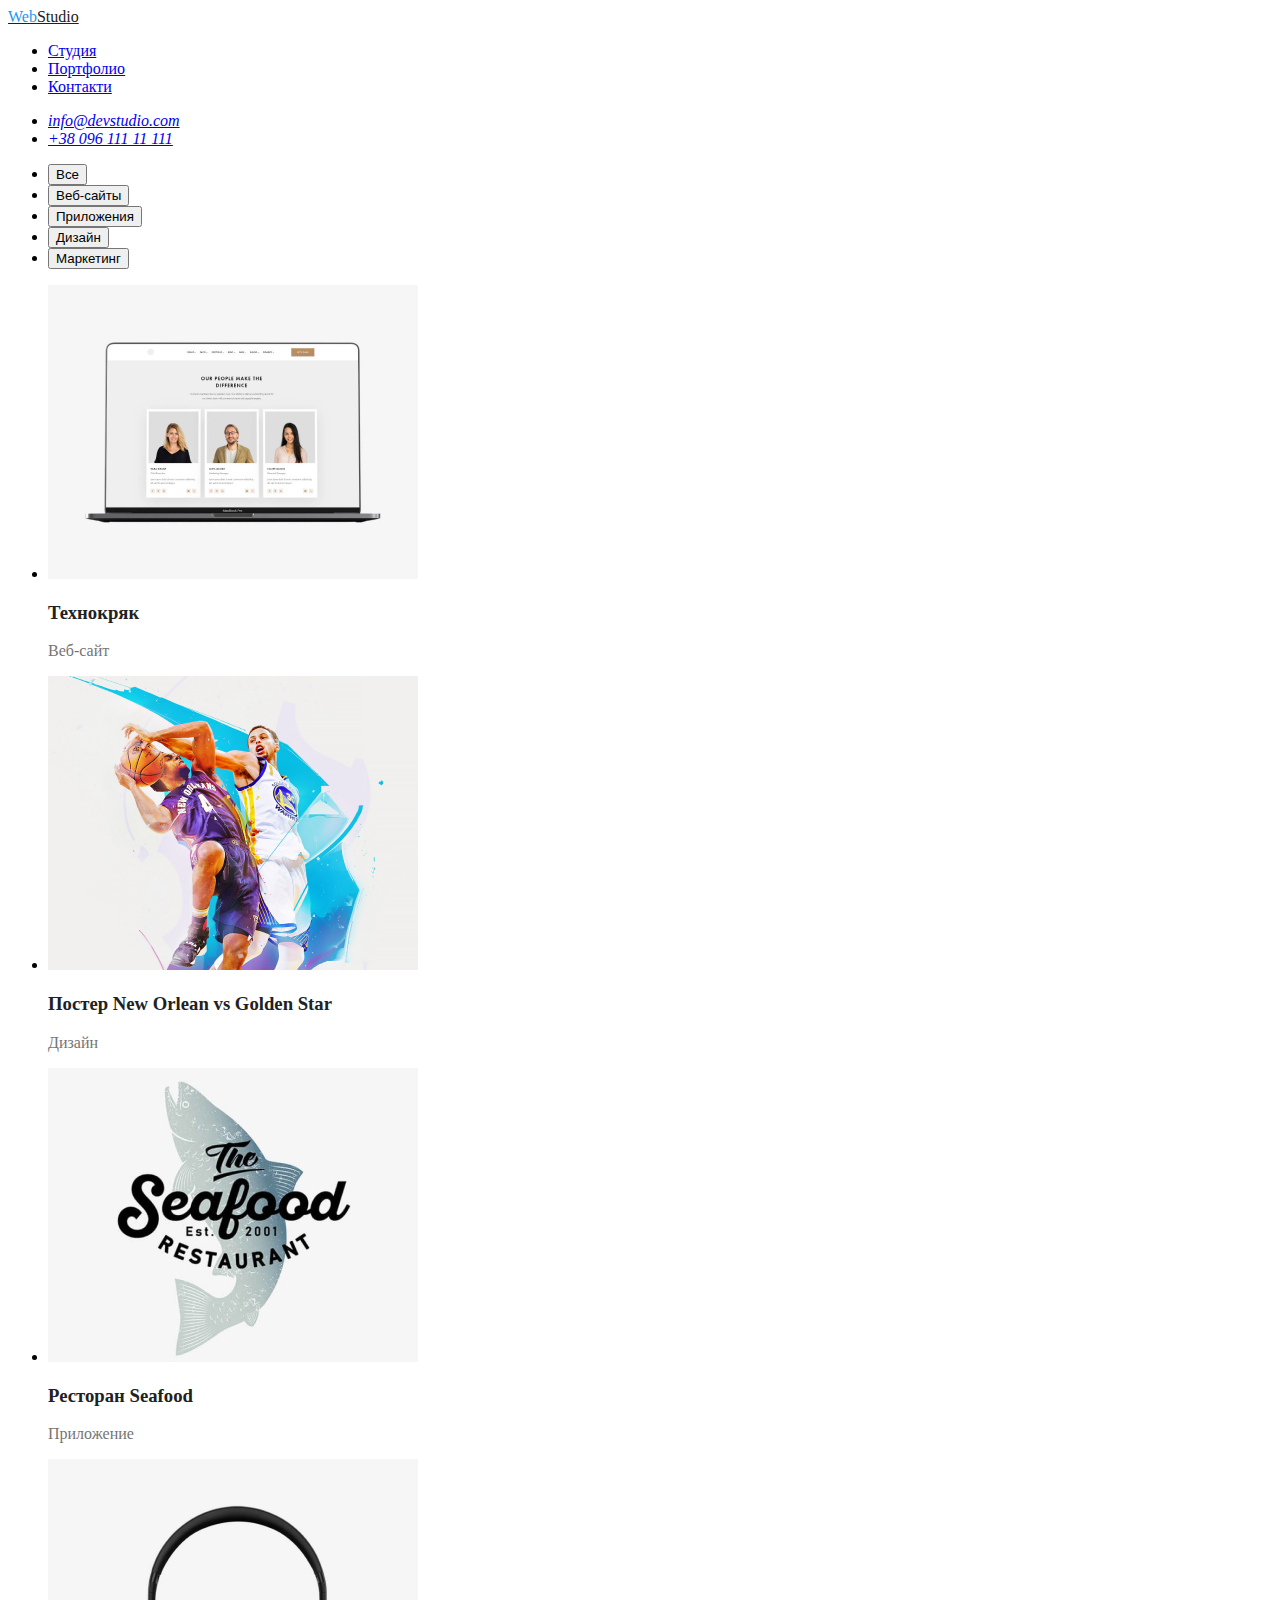
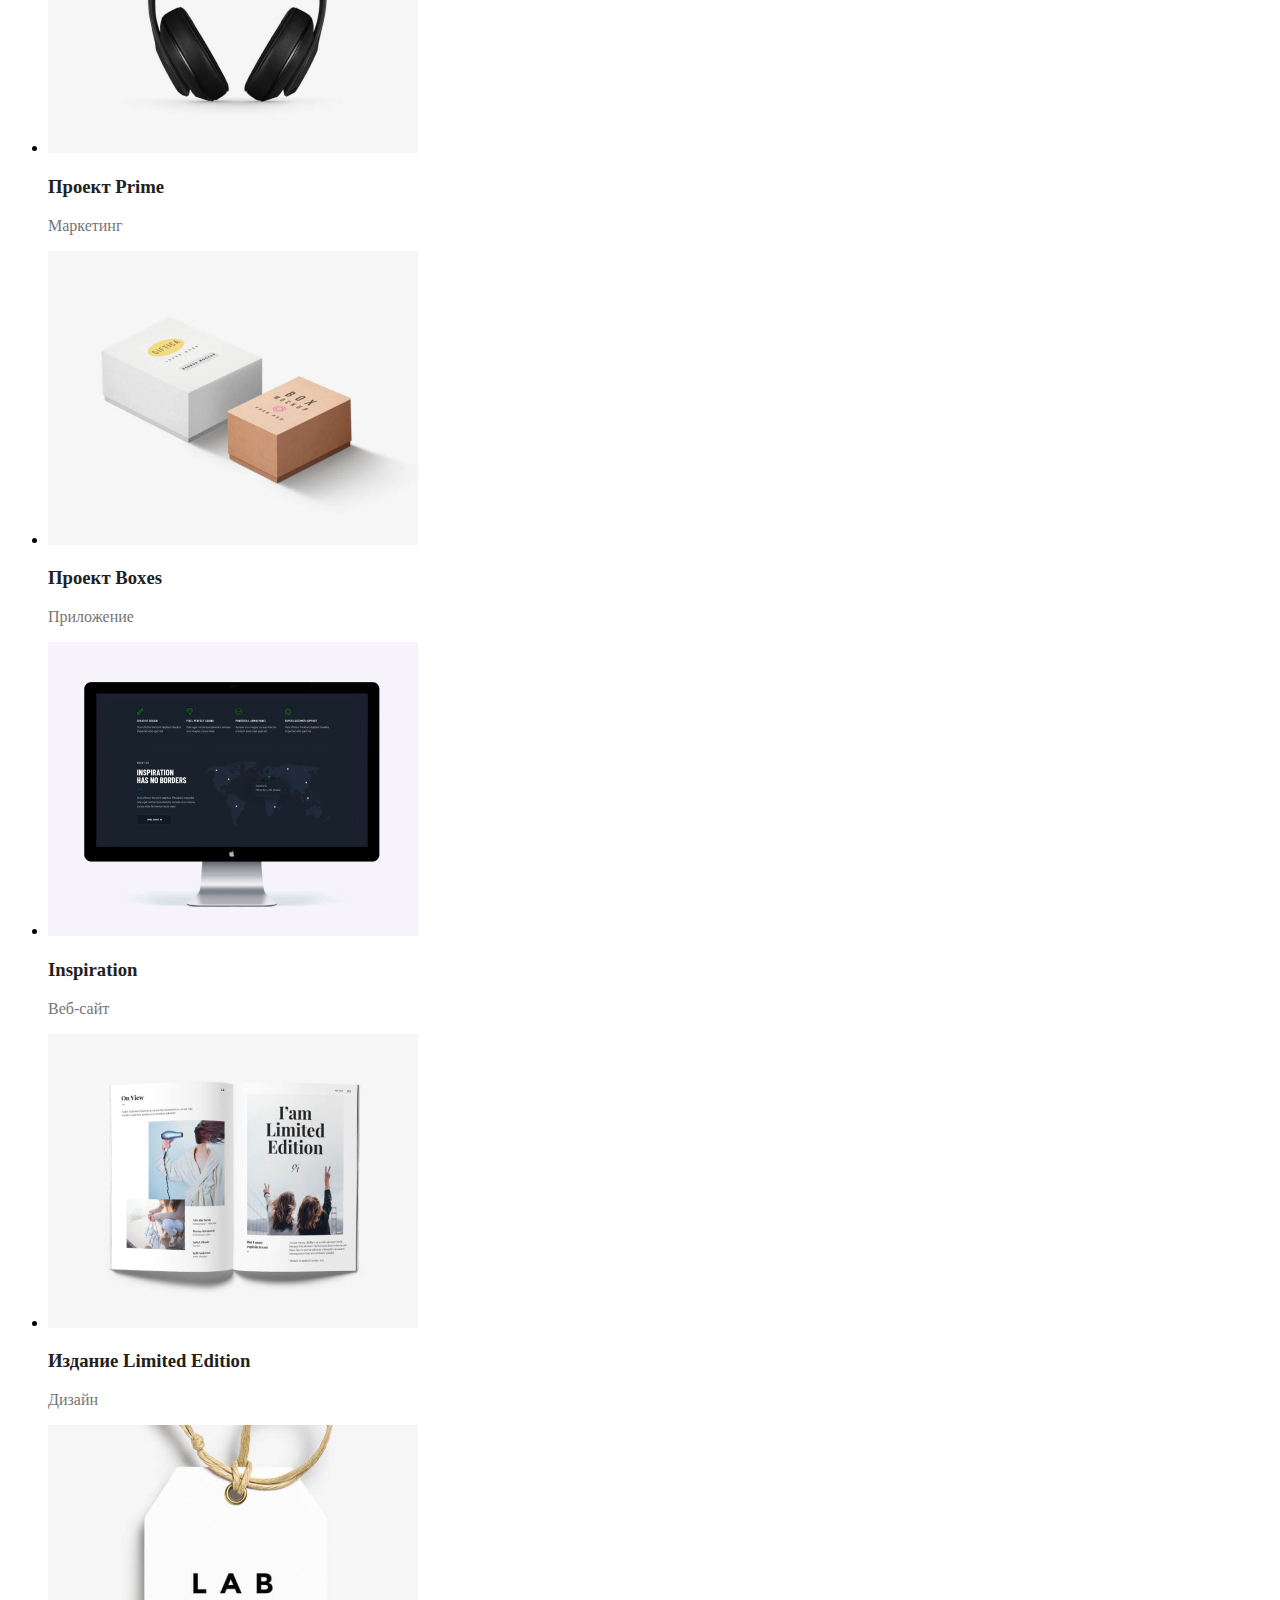
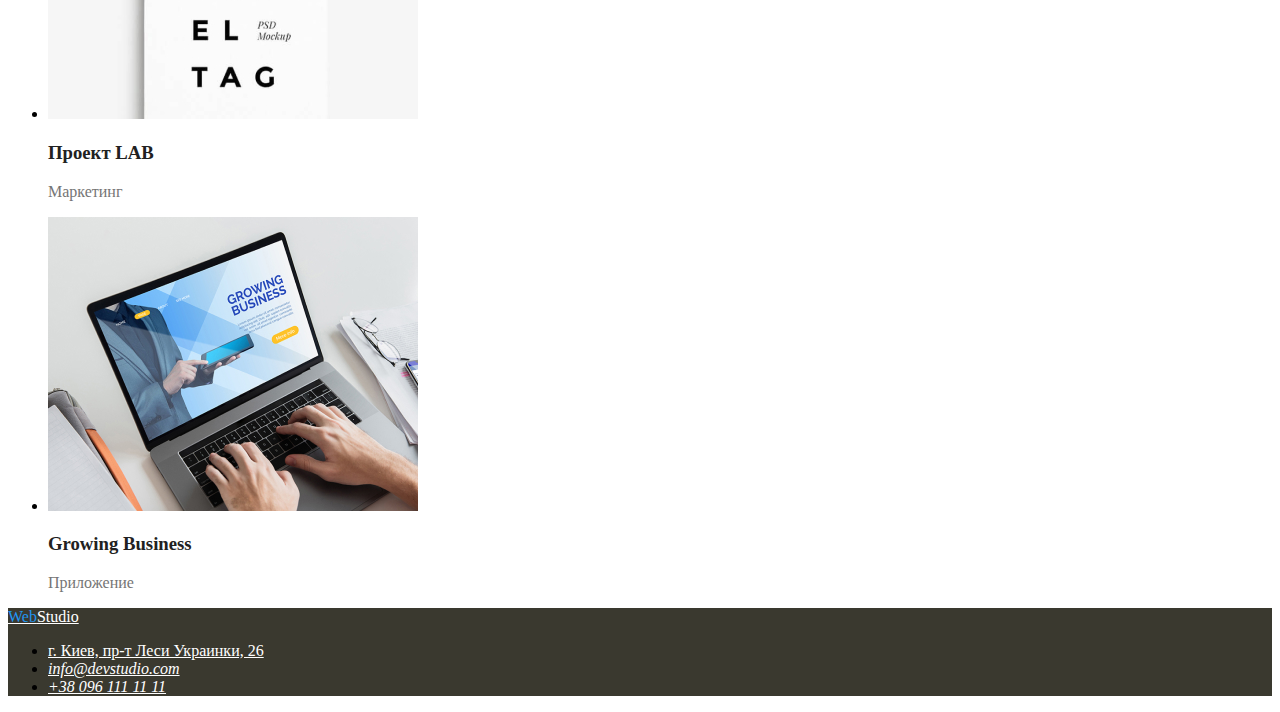
<file: portfolio.html>
<!DOCTYPE html>
<html lang="ru"> 
  <head>
    <meta charset="UTF-8" />
    <meta name="viewport" content="width=device-width, initial-scale=1.0" />
    <title>Document</title>
    <link rel="stylesheet" href="./css/styles.css">
  </head>
  <body>
    <header>
        <!--навігація сторінки-->
        <nav>
          <a class="title-color" href="./index.html" aria-label="логотип вебстудии"><span class="logo-title">Web</span>Studio</a>
          <ul>
            <li>
              <a href="./index.html" class="link-color">Студия</a>
            </li>
            <li>
              <a href="./portfolio.html" class="link-color">Портфолио</a>
            </li>
            <li>
              <a href="./index.html" class="link-color">Контакти</a>
            </li>
          </ul>
        </nav>
        <!--Контакти-->
        <ul>
          <li>
            <address>
              <a href="mailto:info@devstudio.com">info@devstudio.com</a>
            </address>
          </li>
          <li>
            <address>
              <a href="tel:+380961111111">+38 096 111 11 111</a>
            </address>
          </li>
        </ul>
      </header>
     <main>
        <!--Головна секція-->
          <ul>
              <li><button type="button" class="button">Все</button></li>
              <li><button type="button" class="button">Веб-сайты</button></li>
              <li><button type="button" class="button">Приложения</button></li>
              <li><button type="button" class="button">Дизайн</button></li>
              <li><button type="button" class="button">Маркетинг</button></li>
          </ul>
        <!--Контент-->  
          <ul>
            <li>
              <img src="./image/portfolio1.jpg" alt="Портфолио1" width="370" height="294">
                <h3 class="title-color">Технокряк</h3>
                  <p class="text-color">Веб-сайт</p>
            </li>
          </ul>
          <ul>
            <li>
              <img src="./image/portfolio2.jpg" alt="Портфолио2" width="370" height="294">
                <h3 class="title-color">Постер New Orlean vs Golden Star</h3>
                  <p class="text-color">Дизайн</p>
            </li>
          </ul>
          <ul>
            <li>
              <img src="./image/portfolio3.jpg" alt="Портфолио3" width="370" height="294">
                <h3 class="title-color">Ресторан Seafood</h3>
                  <p class="text-color">Приложение</p>
            </li>
          </ul>
          <ul>
            <li>
              <img src="./image/portfolio4.jpg" alt="Портфолио4" width="370" height="294">
                <h3 class="title-color">Проект Prime</h3>
                  <p class="text-color">Маркетинг</p>
            </li>
          </ul>
          <ul>
            <li>
              <img src="./image/portfolio5.jpg" alt="Портфолио5" width="370" height="294">
                <h3 class="title-color">Проект Boxes</h3>
                  <p class="text-color">Приложение</p>
            </li>
          </ul>
          <ul>
            <li>
              <img src="./image/portfolio6.jpg" alt="Портфолио6" width="370" height="294">
                <h3 class="title-color">Inspiration</h3>
                  <p class="text-color">Веб-сайт</p>
            </li>
          </ul>
          <ul>
            <li>
              <img src="./image/portfolio7.jpg" alt="Портфолио7" width="370" height="294">
                <h3 class="title-color">Издание Limited Edition</h3>
                  <p class="text-color">Дизайн</p>
            </li>
          </ul>
          <ul>
            <li>
              <img src="./image/portfolio8.jpg" alt="Портфолио8" width="370" height="294">
                <h3 class="title-color">Проект LAB</h3>
                  <p class="text-color">Маркетинг</p>
            </li>
          </ul>
          <ul>
            <li>
              <img src="./image/portfolio9.jpg" alt="Портфолио9" width="370" height="294">
                <h3 class="title-color">Growing Business</h3>
                  <p class="text-color">Приложение</p>
            </li>
          </ul>     
     </main>
     <footer class="page-footer">
         <a href="index.html" aria-label="логотип вебстудии" class="footer-text"><span class="logo-title">Web</span>Studio</a>
           <ul>
           <!--Контакти-->
              <li>
                <a href="https://goo.gl/maps/w4gHtKu6riXwzQQv9" target="_blank" class="footer-text">г. Киев, пр-т Леси Украинки, 26</a>
              </li>
              <!--Зв'язатись-->
              <li>
              <address>
                <a href="mailto:info@devstudio.com" class="footer-text">info@devstudio.com</a>
              </address>
              </li>
              <li>
              <address>
                <a href="tel:+380961111111" class="footer-text">+38 096 111 11 11</a>
              </address>
              </li>
           </ul>
       </footer>
  </body>
</html>
</file>
<file: css/styles.css>
:root {
    --accent-color: #2196F3;
    --title-text-color: #212121;
    --primary-text-color: #757575;
}
.title-color {
    color: var(--title-text-color);
}    
.link {
    color: black;
}
.link-color:hover,
.link-color:focus {
    color: #2196F3;
}   
.text-color {
    color: var(--primary-text-color);
}
.section-team {
    background-color: #F5F4FA;
}
.page-footer {
    background-color: #3A392F;
}
.footer-text {
    color: #ffffff;
}
.logo-title {
    color: var(--accent-color);
}
.button:hover,
.button:focus {
    background-color: #2196F3;
    color: #ffffff;
}
</file>
